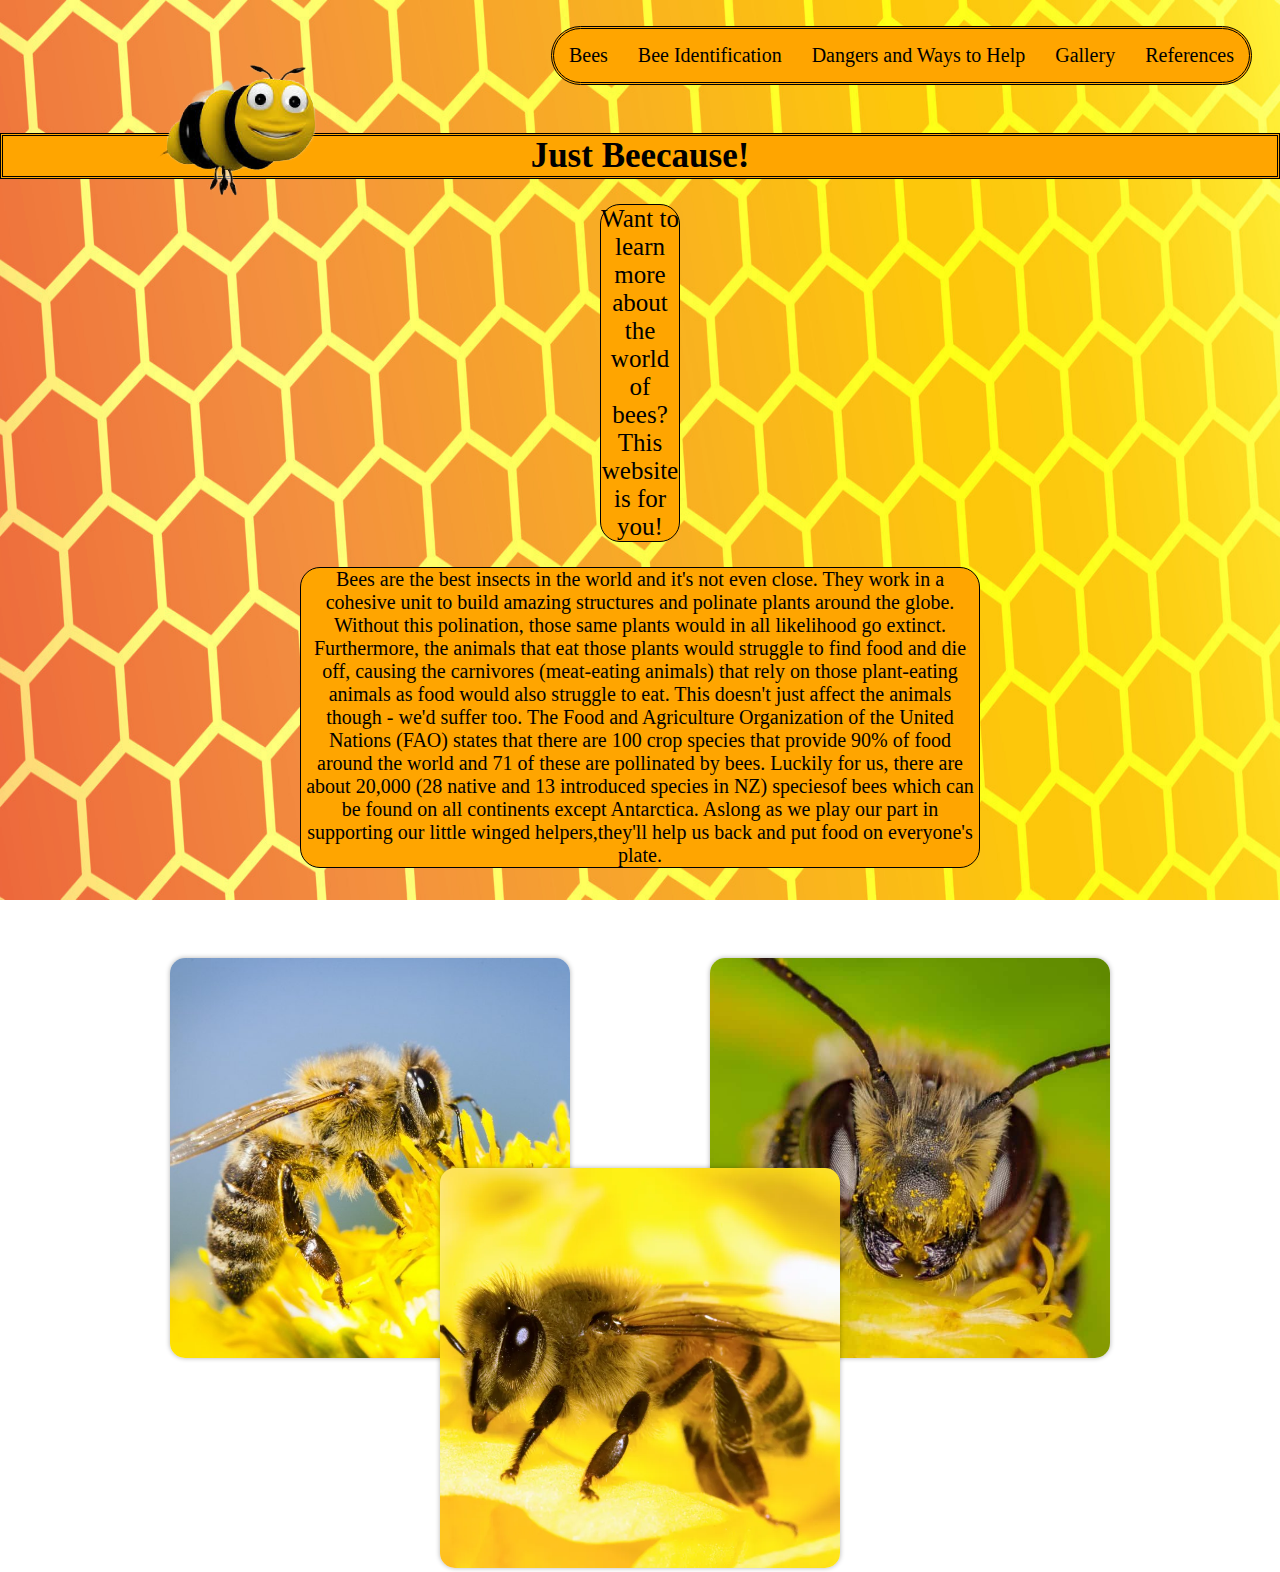
<file: index.html>
<!DOCTYPE html>
<html lang="en">
<head>
<title>Just Beecause</title>
<link href="style.css" type="text/css" rel="stylesheet">
</head>
<body>

    <header class="header">
        <div>  
            <img src="Images/scary-bee.png" alt="Just Beecause Logo">
        </div>
        <nav class="navbar">
            <ul>  
                <li><a href="page1.html">Bees</a></li>
                <li><a href="page2.html">Bee Identification</a></li> 
                <li><a href="page3.html">Dangers and Ways to Help</a></li>
                <li><a href="page4.html">Gallery</a></li>
                <li><a href="page5.html">References</a></li> 
            </ul>
        </nav>
    </header>

<h1>Just Beecause!</h1>

<p style="font-size: 25px;">Want to learn more about the world of bees? This website is for you! </p>

<p class="paragraph">Bees are the best insects in the world and it's not even
close. They work in a cohesive unit to build amazing structures and
polinate plants around the globe. Without this polination, those same
plants would in all likelihood go extinct. Furthermore, the animals
that eat those plants would struggle to find food and die off, causing
the carnivores (meat-eating animals) that rely on those plant-eating
animals as food would also struggle to eat. This doesn't just affect
the animals though - we'd suffer too. The Food and Agriculture 
Organization of the United Nations (FAO) states that there are 100
crop species that provide 90% of food around the world and 71 of these
are pollinated by bees. Luckily for us, there are about 20,000 (28 native
and 13 introduced species in NZ) speciesof bees which can be found on all
continents except Antarctica. Aslong as we play our part in supporting our
little winged helpers,they'll help us back and put food on everyone's plate.</p>

<div class="filler"> <!--Inspiration taken from Lachlan Smith's website design-->
    <div class="filler-item">
        <img src="Images/bee-image1.jfif" alt="image1">
    </div>
    <div class="filler-item">
        <img src="Images/bee-image2.jfif" alt="image2">
    </div>
    <div class="filler-item">
        <img src="Images/bee-image3.jfif" alt="image3">
    </div>
</div>
  

</body>

</html>
</file>
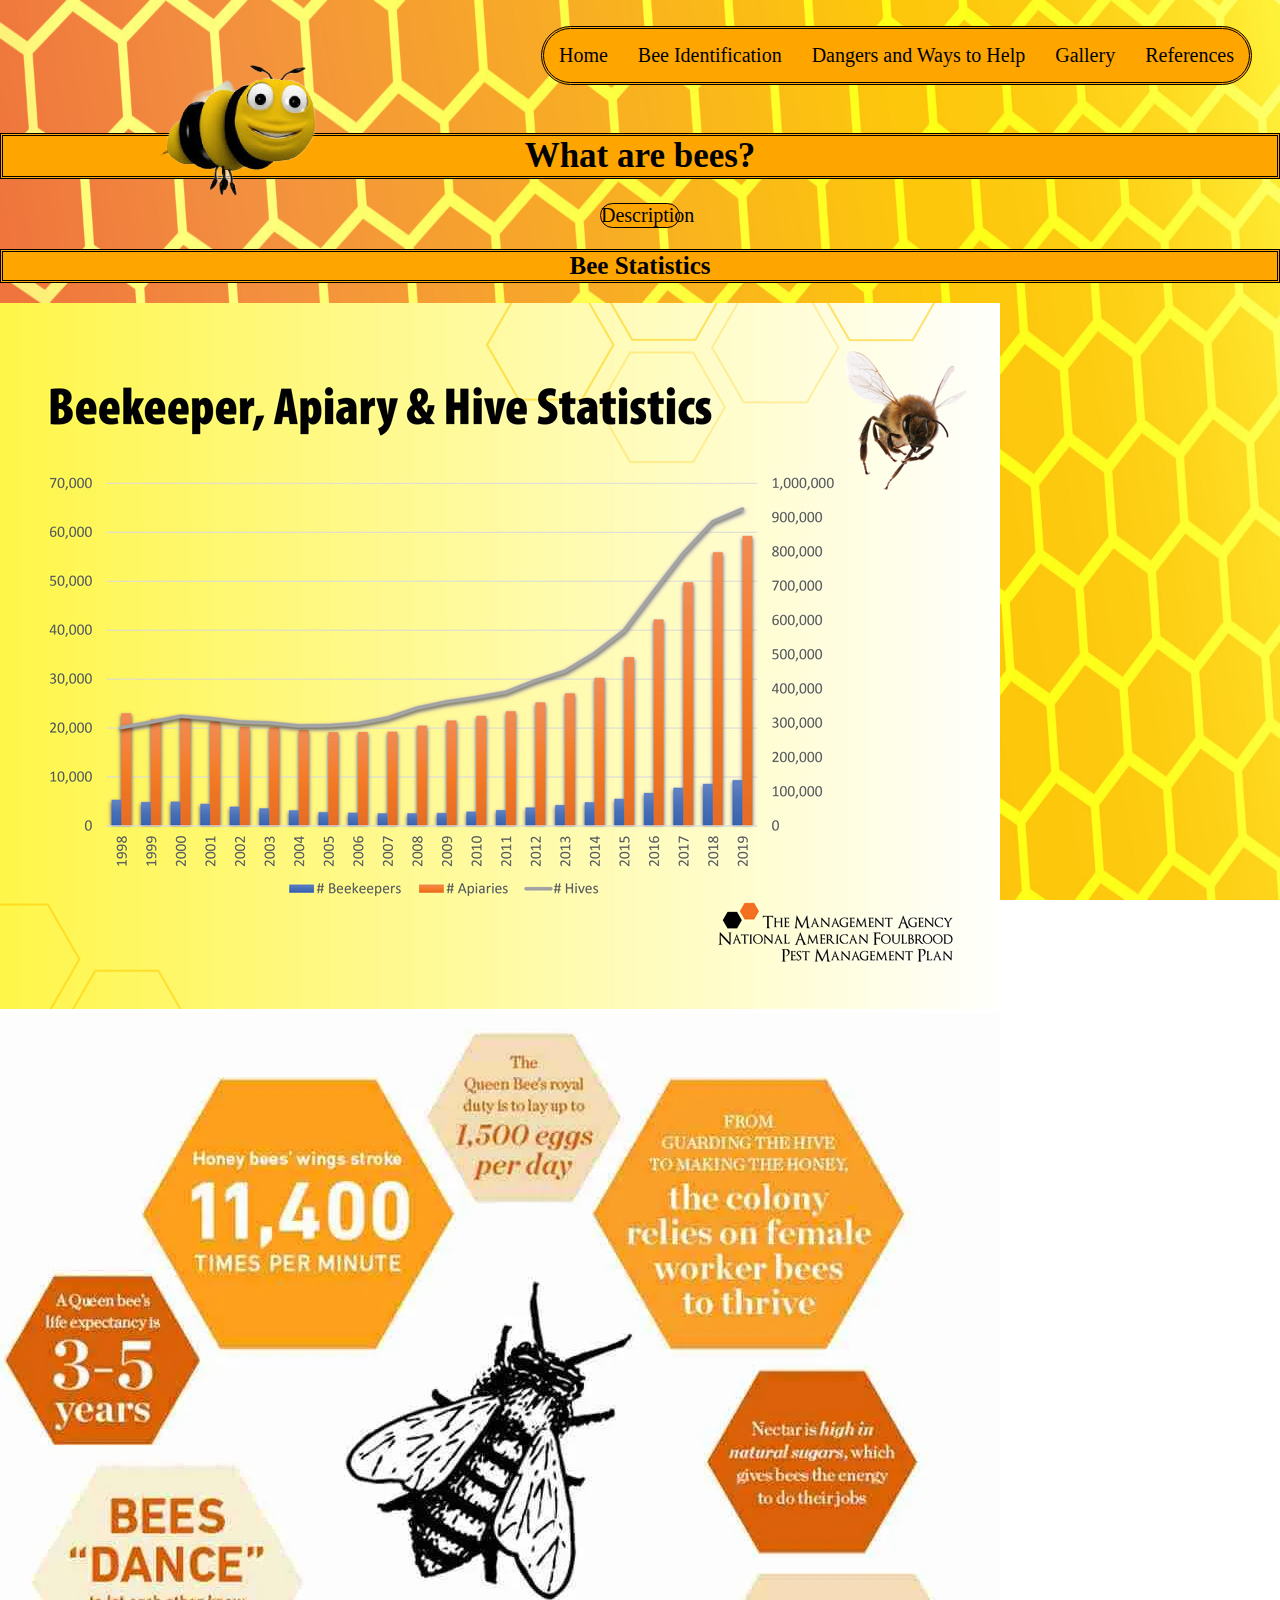
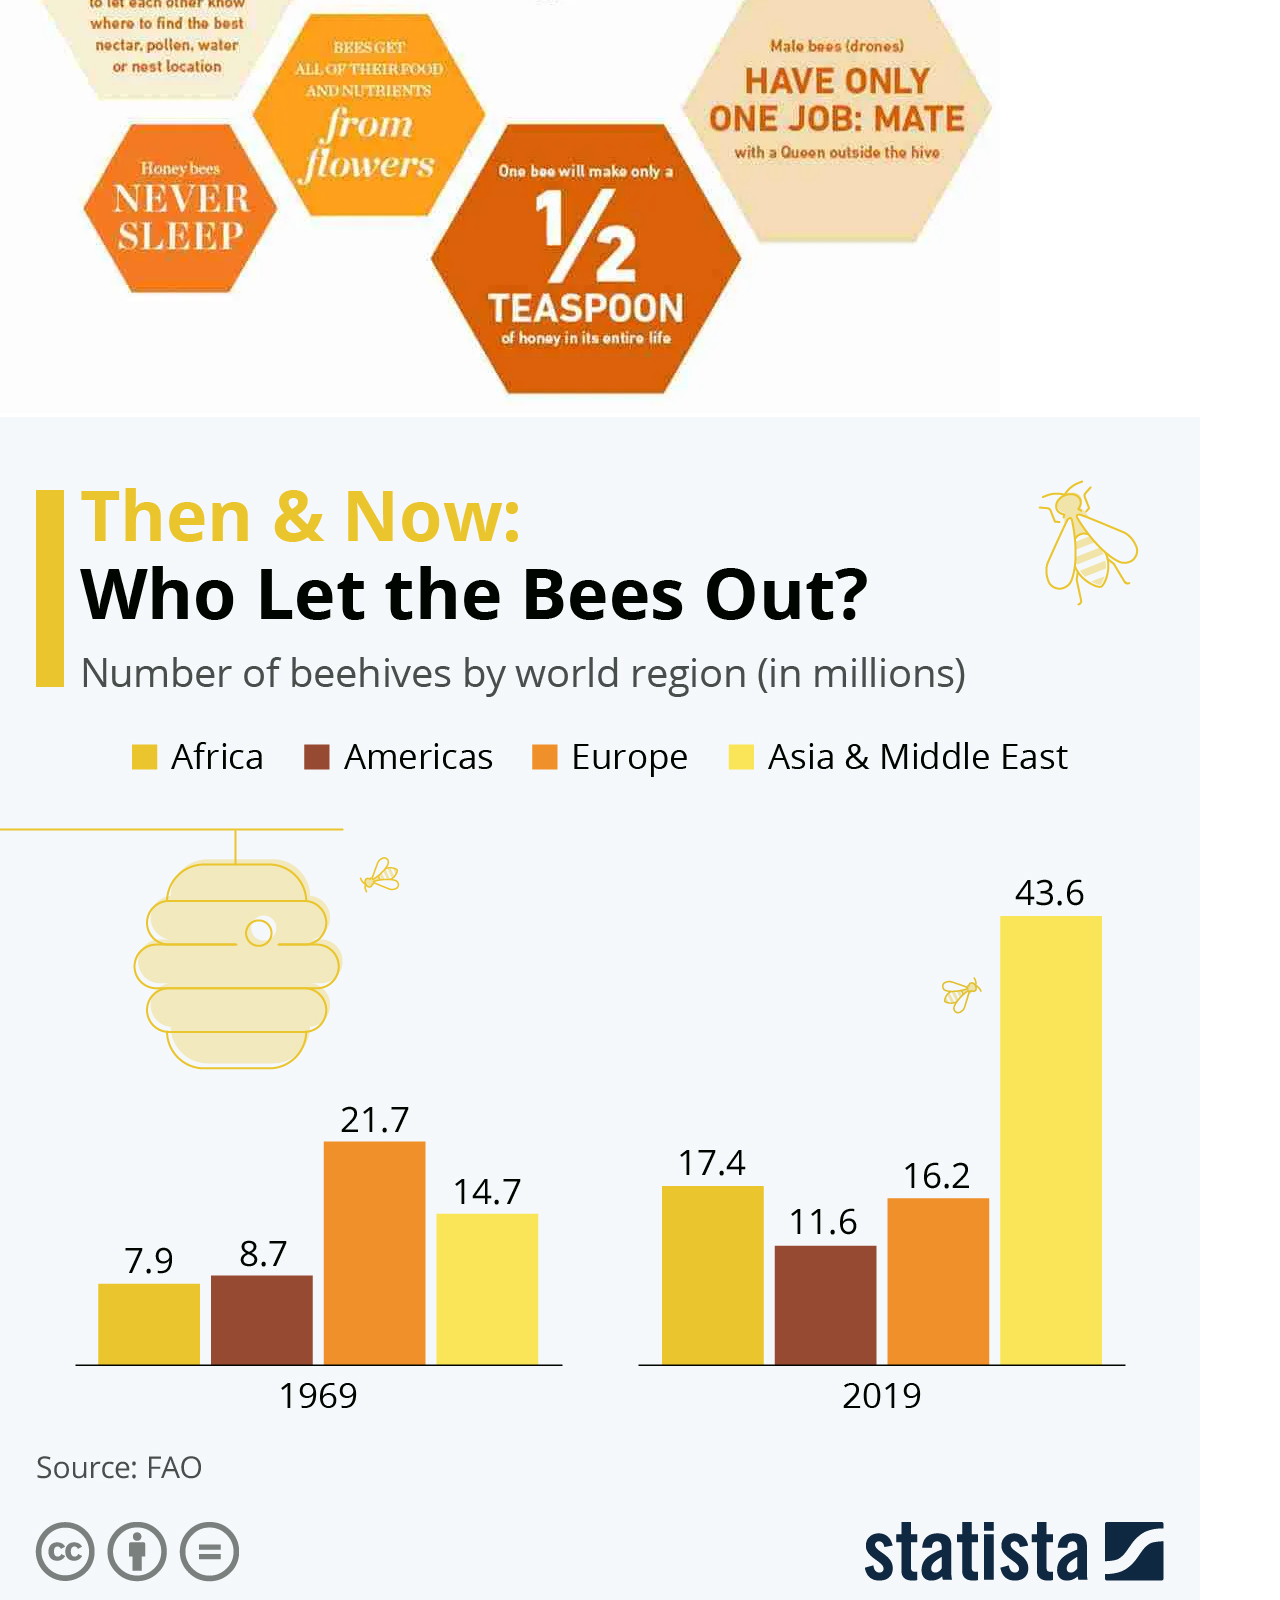
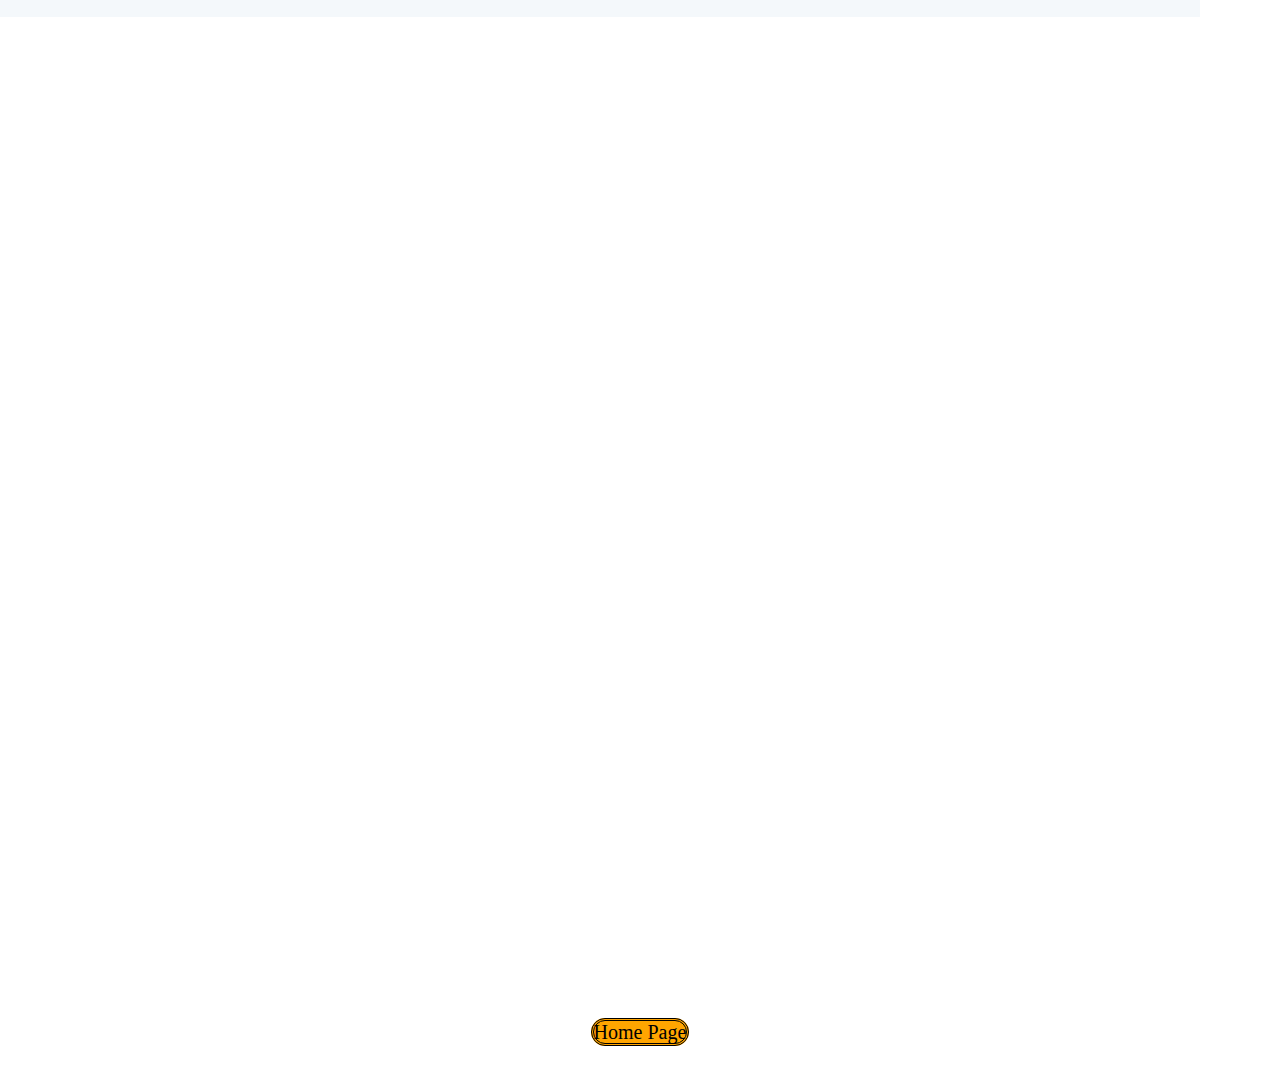
<file: page1.html>
<!DOCTYPE html>
<html lang="en">
<head>
<title>Just Beecause</title>
<link href="style.css" type="text/css" rel="stylesheet">
</head>
<body>

    <header class="header">
        <div>  
            <img src="Images/scary-bee.png" alt="Just Beecause Logo">
        </div>
        <nav class="navbar">
            <ul>  
                <li><a href="index.html">Home</a></li>
                <li><a href="page2.html">Bee Identification</a></li> 
                <li><a href="page3.html">Dangers and Ways to Help</a></li>
                <li><a href="page4.html">Gallery</a></li>
                <li><a href="page5.html">References</a></li> 
            </ul>
        </nav>
    </header>

<h1>What are bees?</h1> <!--National Wildlife Federation description as this is just a prototye-->

<p>
Description
</p>

<h2>Bee Statistics</h2>
<img src="Images/bee-stats1.jpeg" alt="stats1">
<img src="Images/bee-stats2.jpeg" alt="stats2">
<img src="Images/bee-stats3.jpeg" alt="stats3">
<div class="linkback">
    <a href="index.html" style="text-decoration: none;margin: 45%;font-size: 20px;color: black;background-color: orange;text-align: center;font-family: Verdana;border-radius: 30px;border-style: double;">Home Page</a>
</div>
</file>
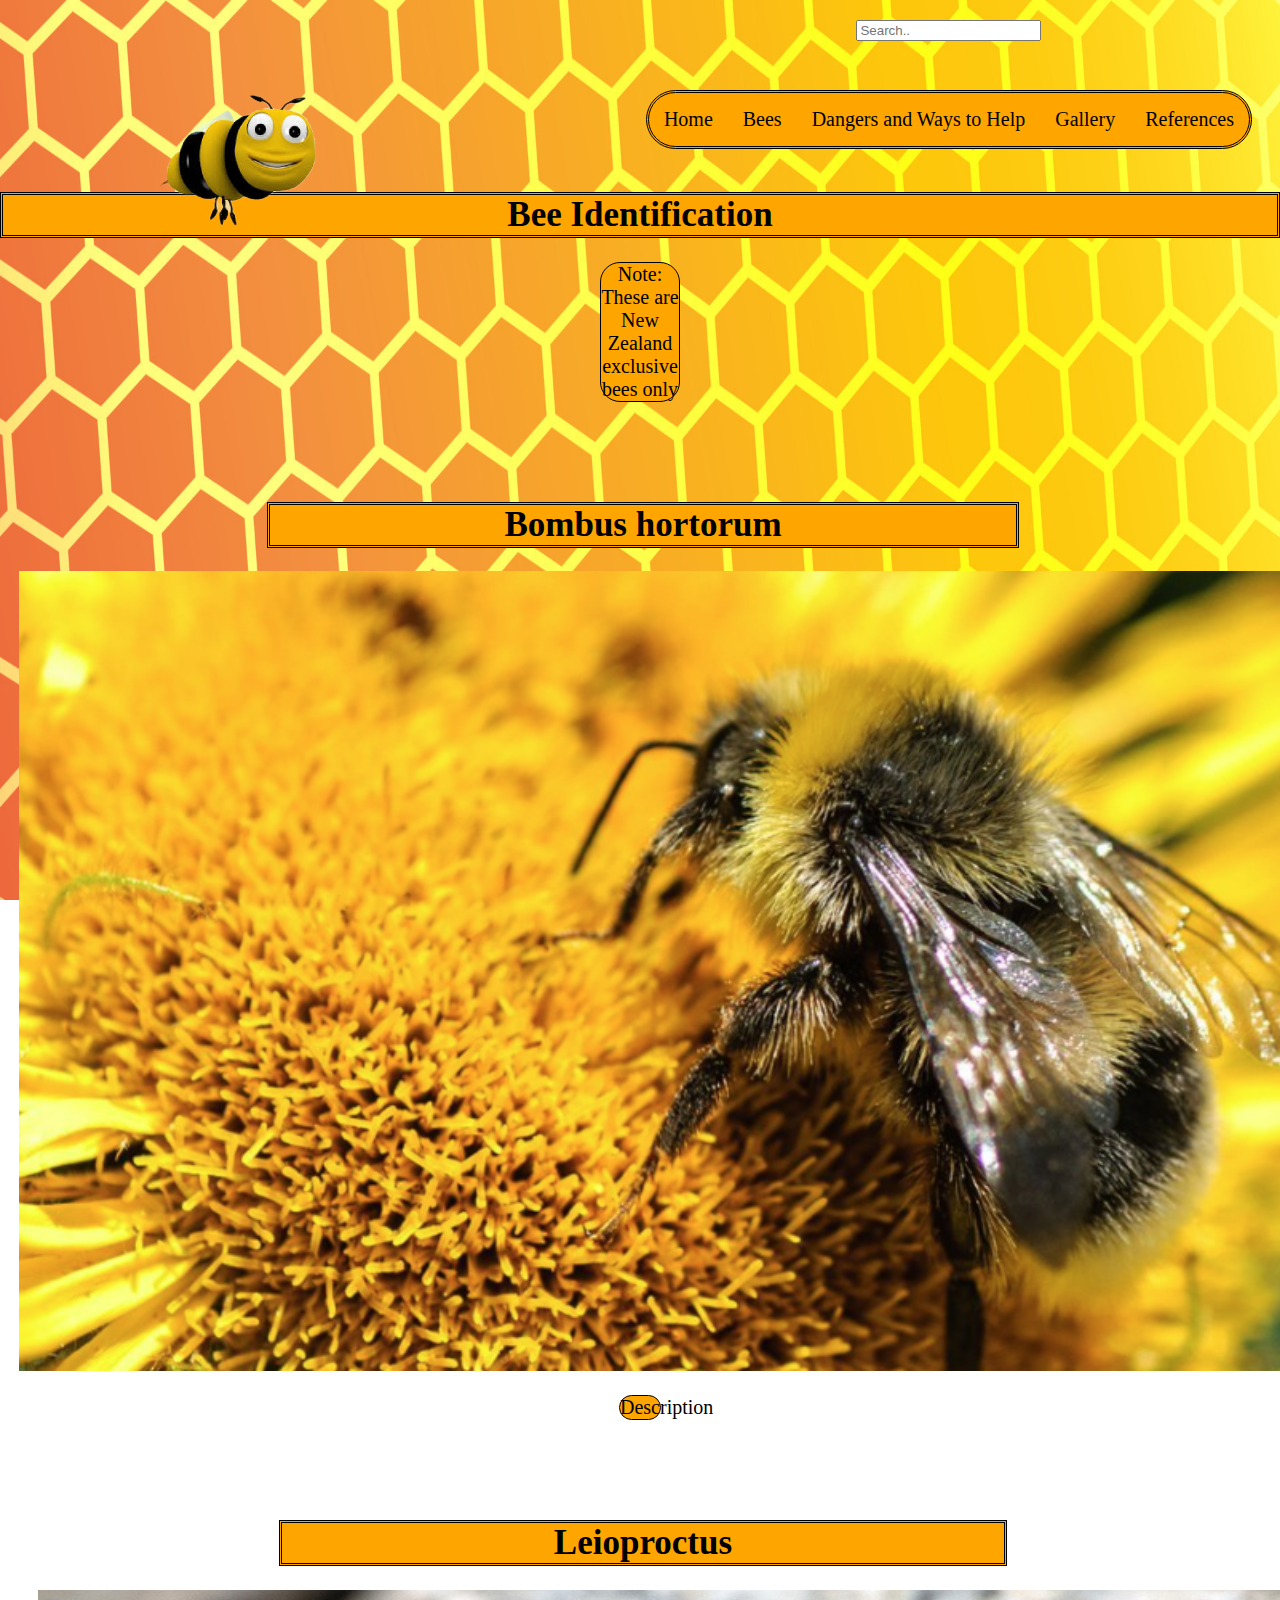
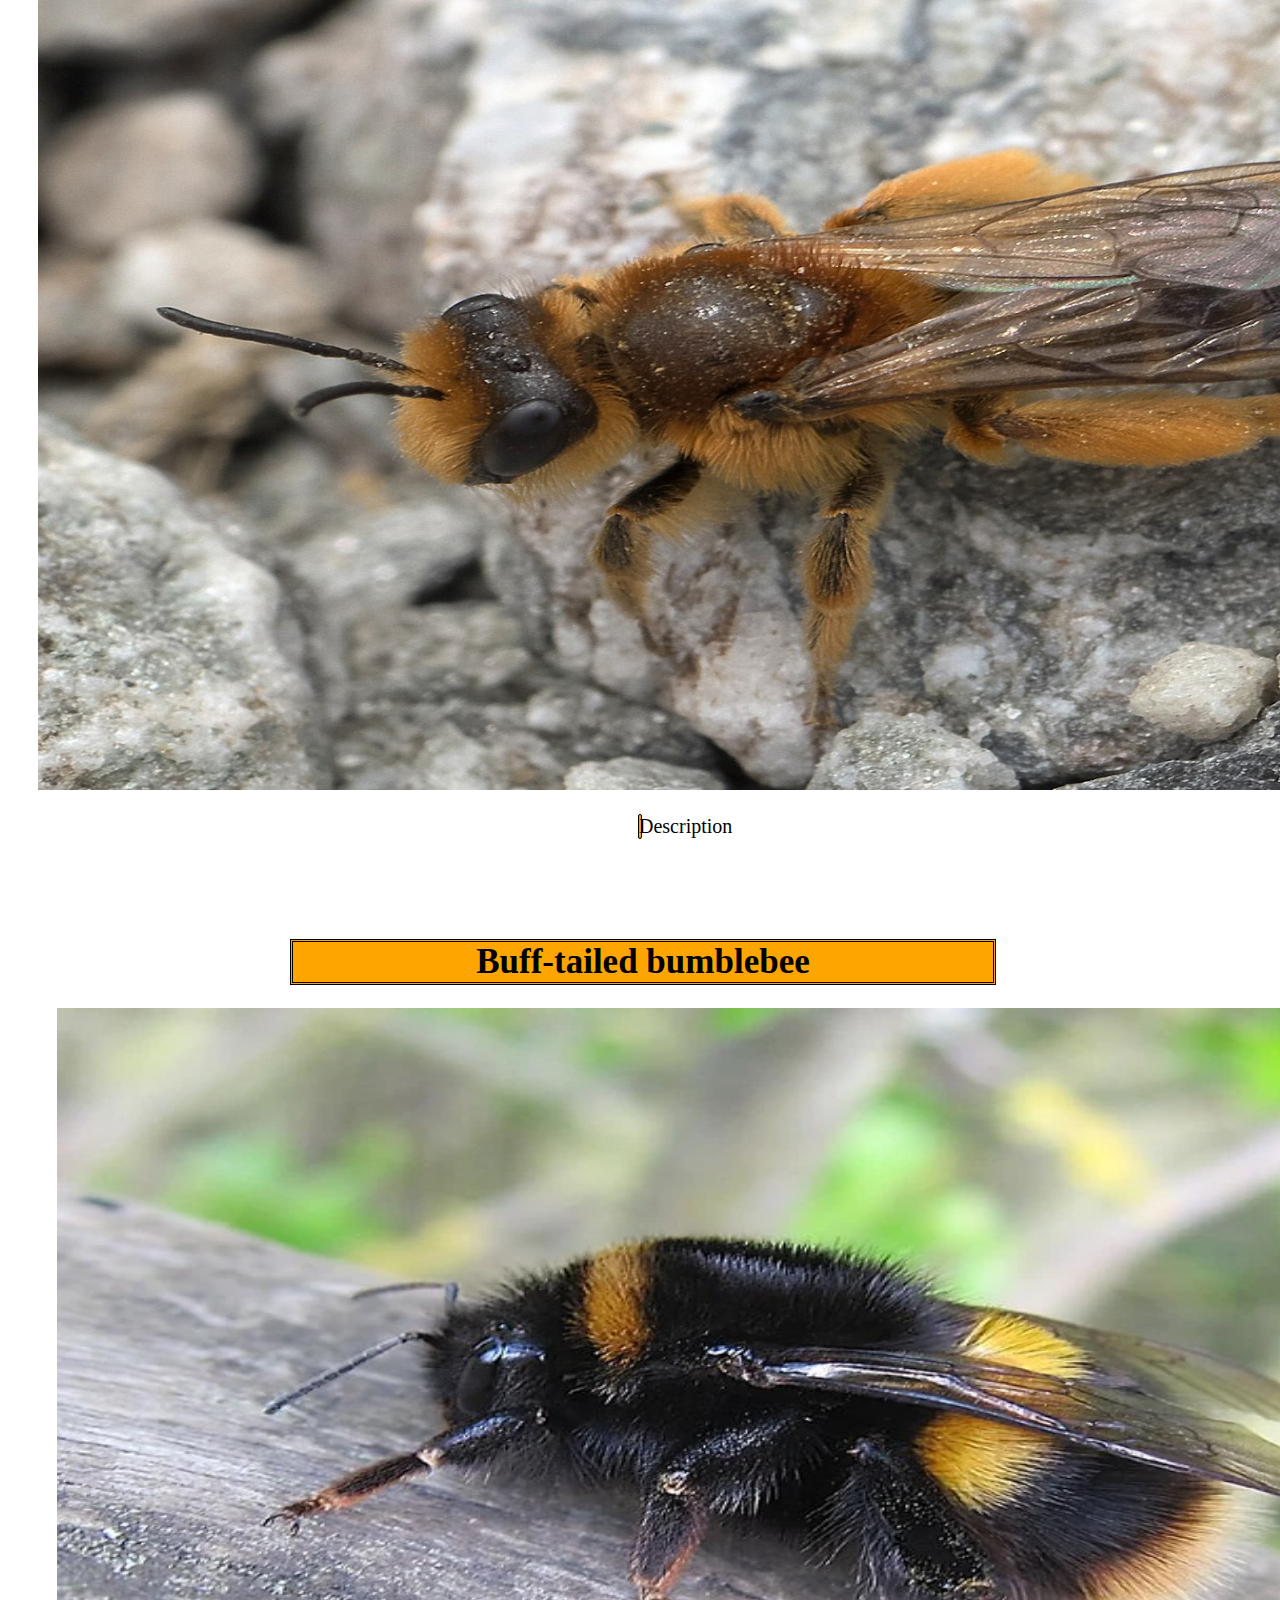
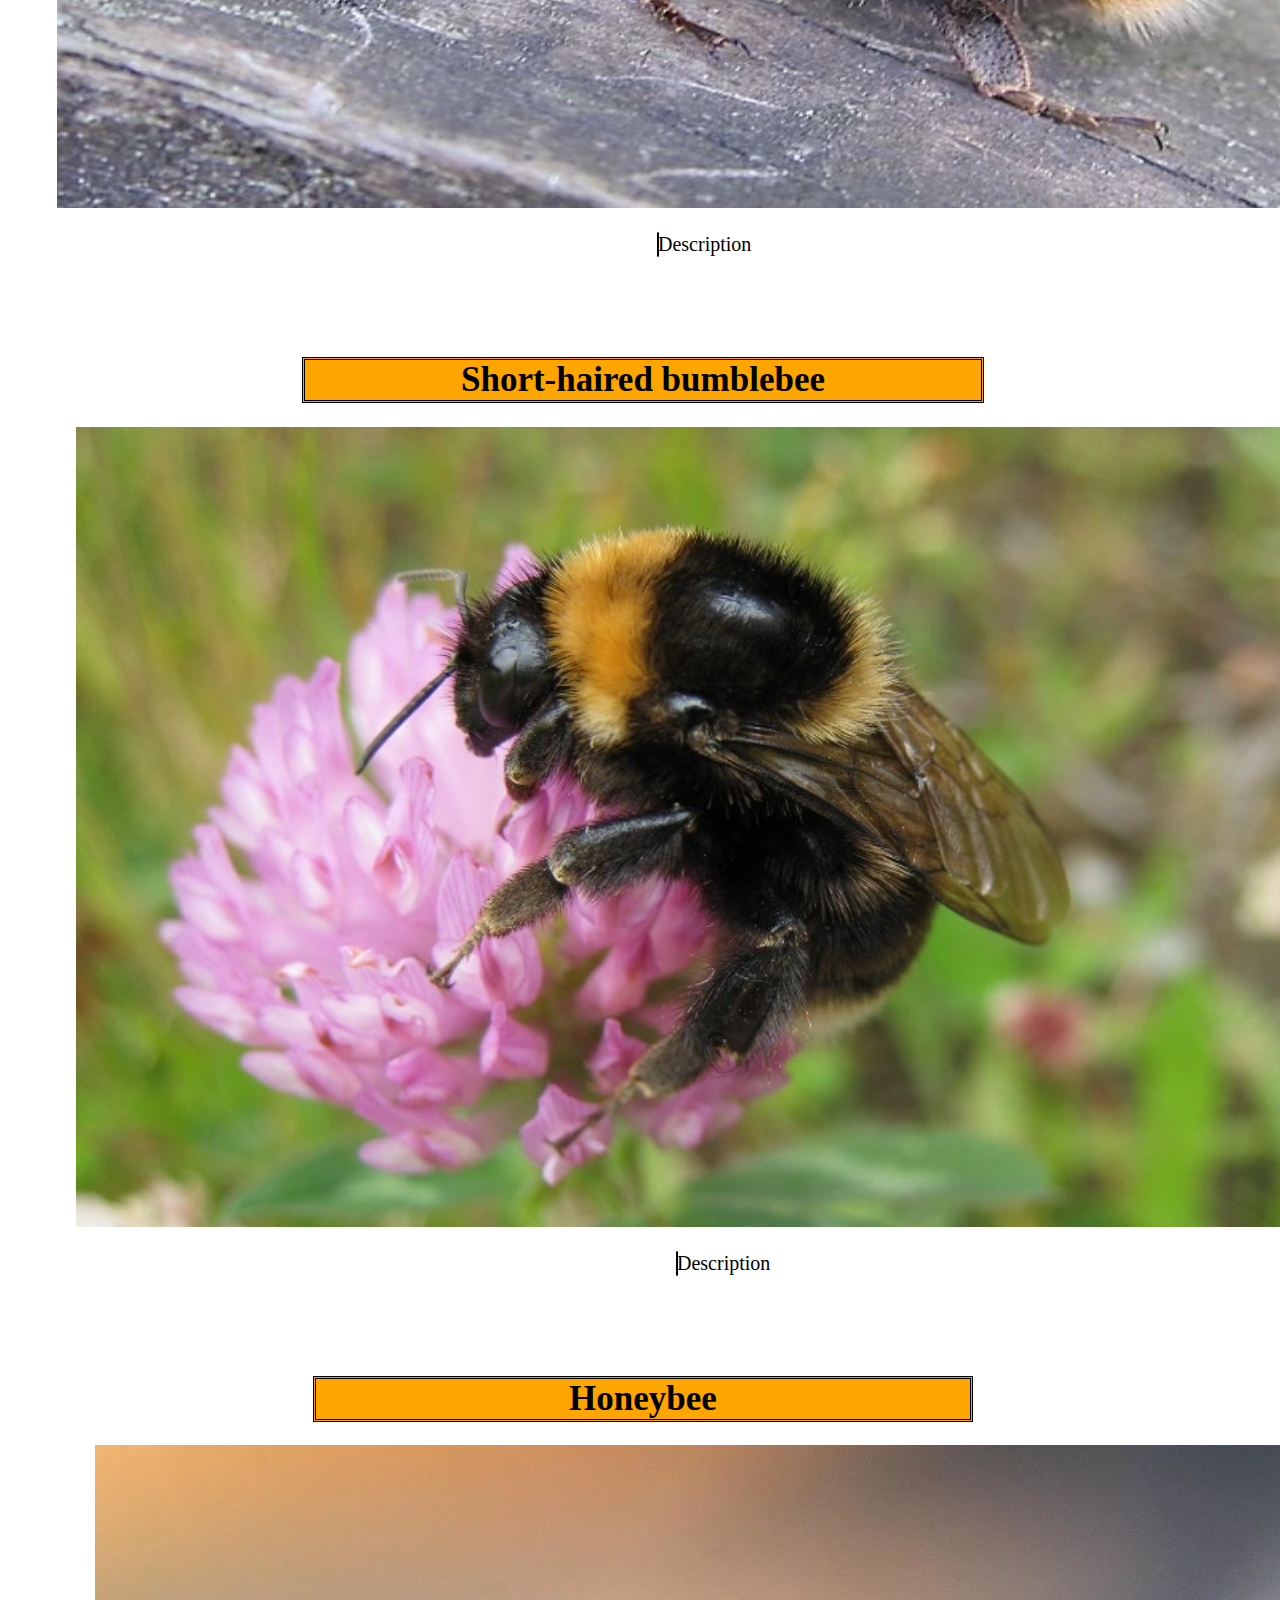
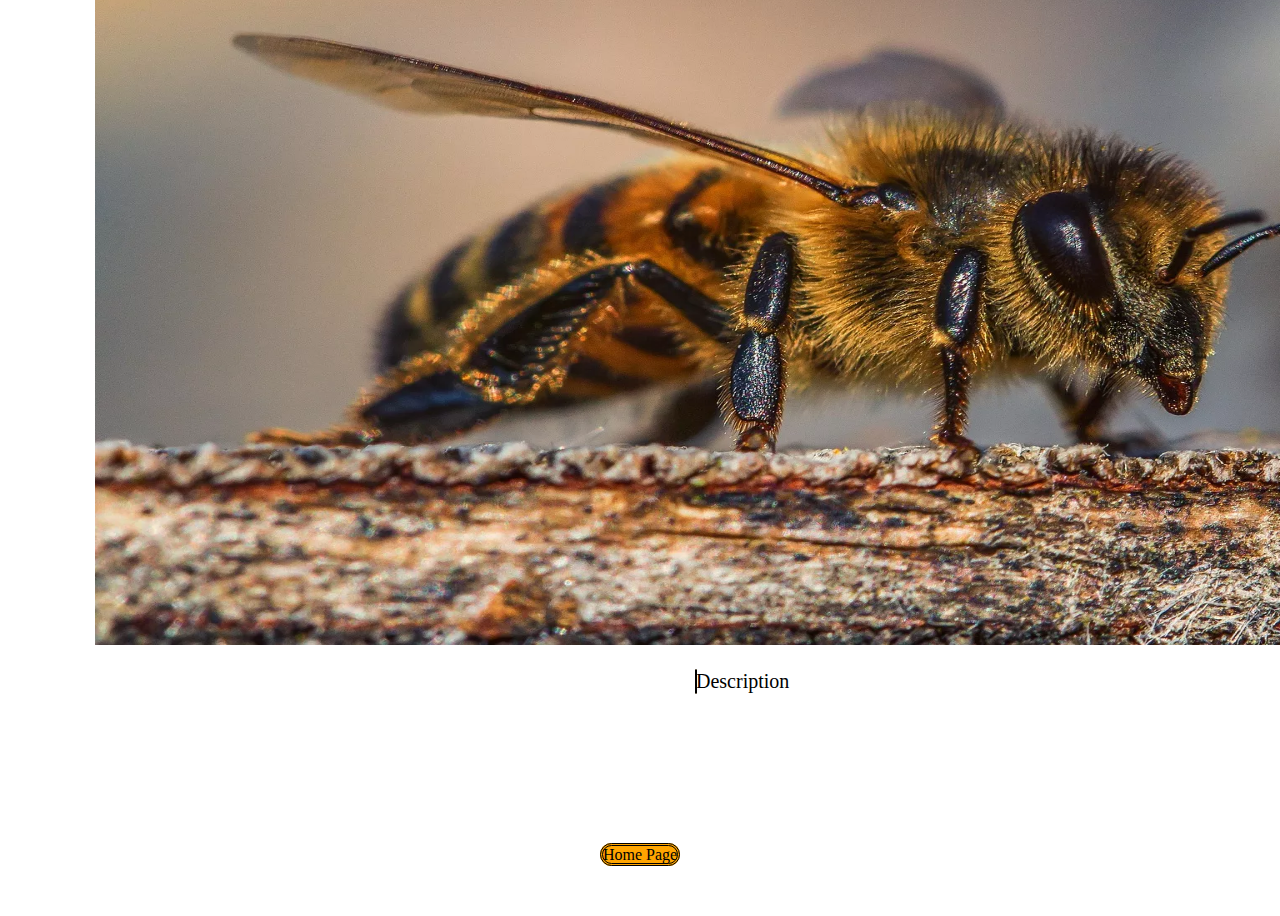
<file: page2.html>
<!DOCTYPE html>
<html lang="en">
<head>
<title>Just Beecause</title>
<link href="style.css" type="text/css" rel="stylesheet">
</head>
<body>

  <header class="header">
    <div>  
        <img src="Images/scary-bee.png" alt="Just Beecause Logo">
      
    </div>
    <nav class="navbar">
      <div class="searchbar"> <!--Taken from W3 schools-->
        <input type="text" placeholder="Search..">
      </div>
        <ul>  
            <li><a href="index.html">Home</a></li>
            <li><a href="page1.html">Bees</a></li> 
            <li><a href="page3.html">Dangers and Ways to Help</a></li>
            <li><a href="page4.html">Gallery</a></li>
            <li><a href="page5.html">References</a></li> 
        </ul>
    </nav>
</header>

<h1>Bee Identification</h1>

<p>Note: These are New Zealand exclusive bees only</p>

<!--Taken from W3 schools-->
    <div class="card">
      <h1 style="margin-top: 100px;width: 60%;margin-left: 20%;">Bombus hortorum</h1>
      <img src="Images/bombus-hortorum.jpg" alt="Bombus hortorum" class="img_size_cards">
      <p class="card_describe">Description</p>
    <div class="card">
      <h1 style="margin-top: 100px;width: 60%;margin-left: 20%;">Leioproctus</h1> 
      <img src="Images/Leioproctus.jpg" alt="Leioproctus" class="img_size_cards">
      <p class="card_describe">Description</p>
    <div class="card">
      <h1 style="margin-top: 100px;width: 60%;margin-left: 20%;">Buff-tailed bumblebee</h1>
      <img src="Images/Buff-tailed bumblebee.webp" alt="Buff-tailed bumblebee" class="img_size_cards">
      <p class="card_describe">Description</p>
    <div class="card">
      <h1 style="margin-top: 100px;width: 60%;margin-left: 20%;">Short-haired bumblebee</h1>
      <img src="Images/Short-haired bumblebee.webp" alt="Short-haired bumblebee" class="img_size_cards">
      <p class="card_describe">Description</p>
    <div class="card">
      <h1 style="margin-top: 100px;width: 60%;margin-left: 20%;">Honeybee</h1>
      <img src="Images/Honeybees.webp" alt="Honeybee" class="img_size_cards">
      <p class="card_describe">Description</p>
  </div>

</body>

<div class="linkback">
    <a href="index.html" style="text-decoration: none;color: black;background-color: orange;text-align: center;font-family: Verdana;border-radius: 30px;border-style: double;">Home Page</a>
</div>
</file>
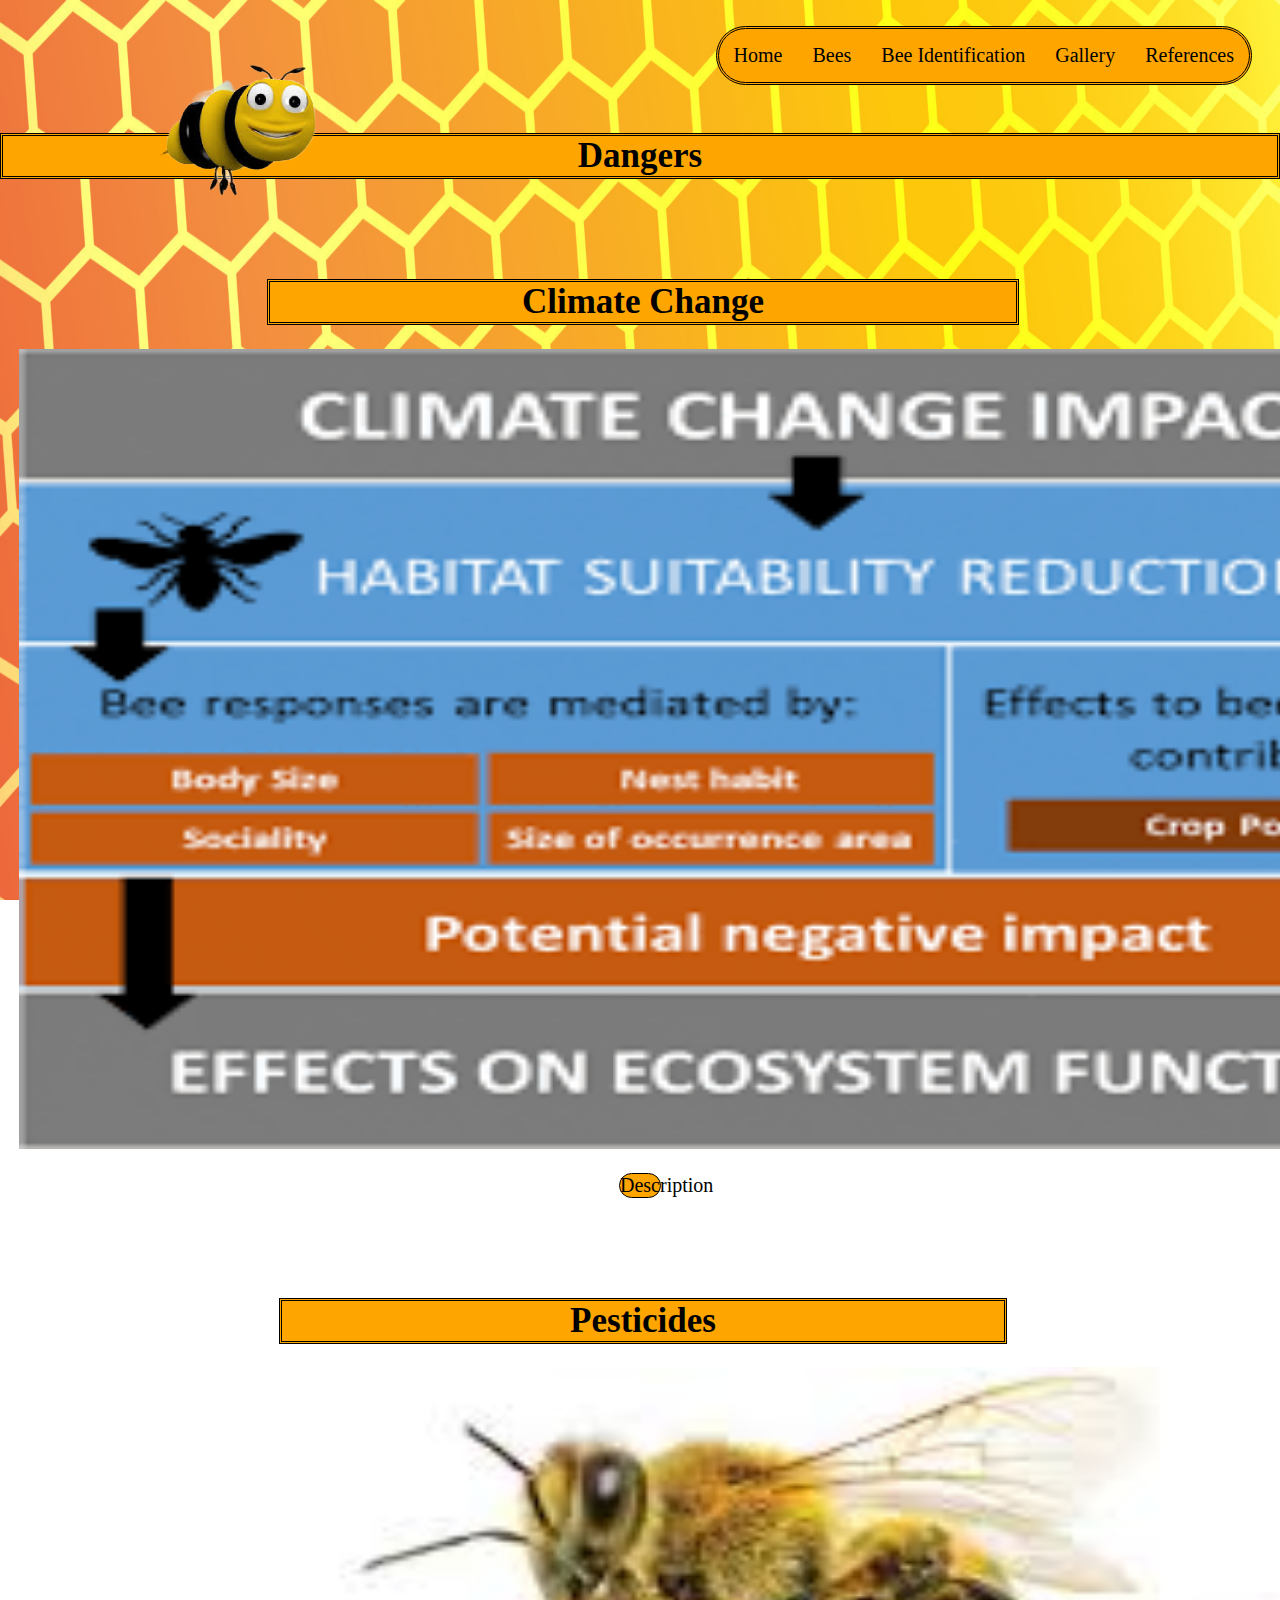
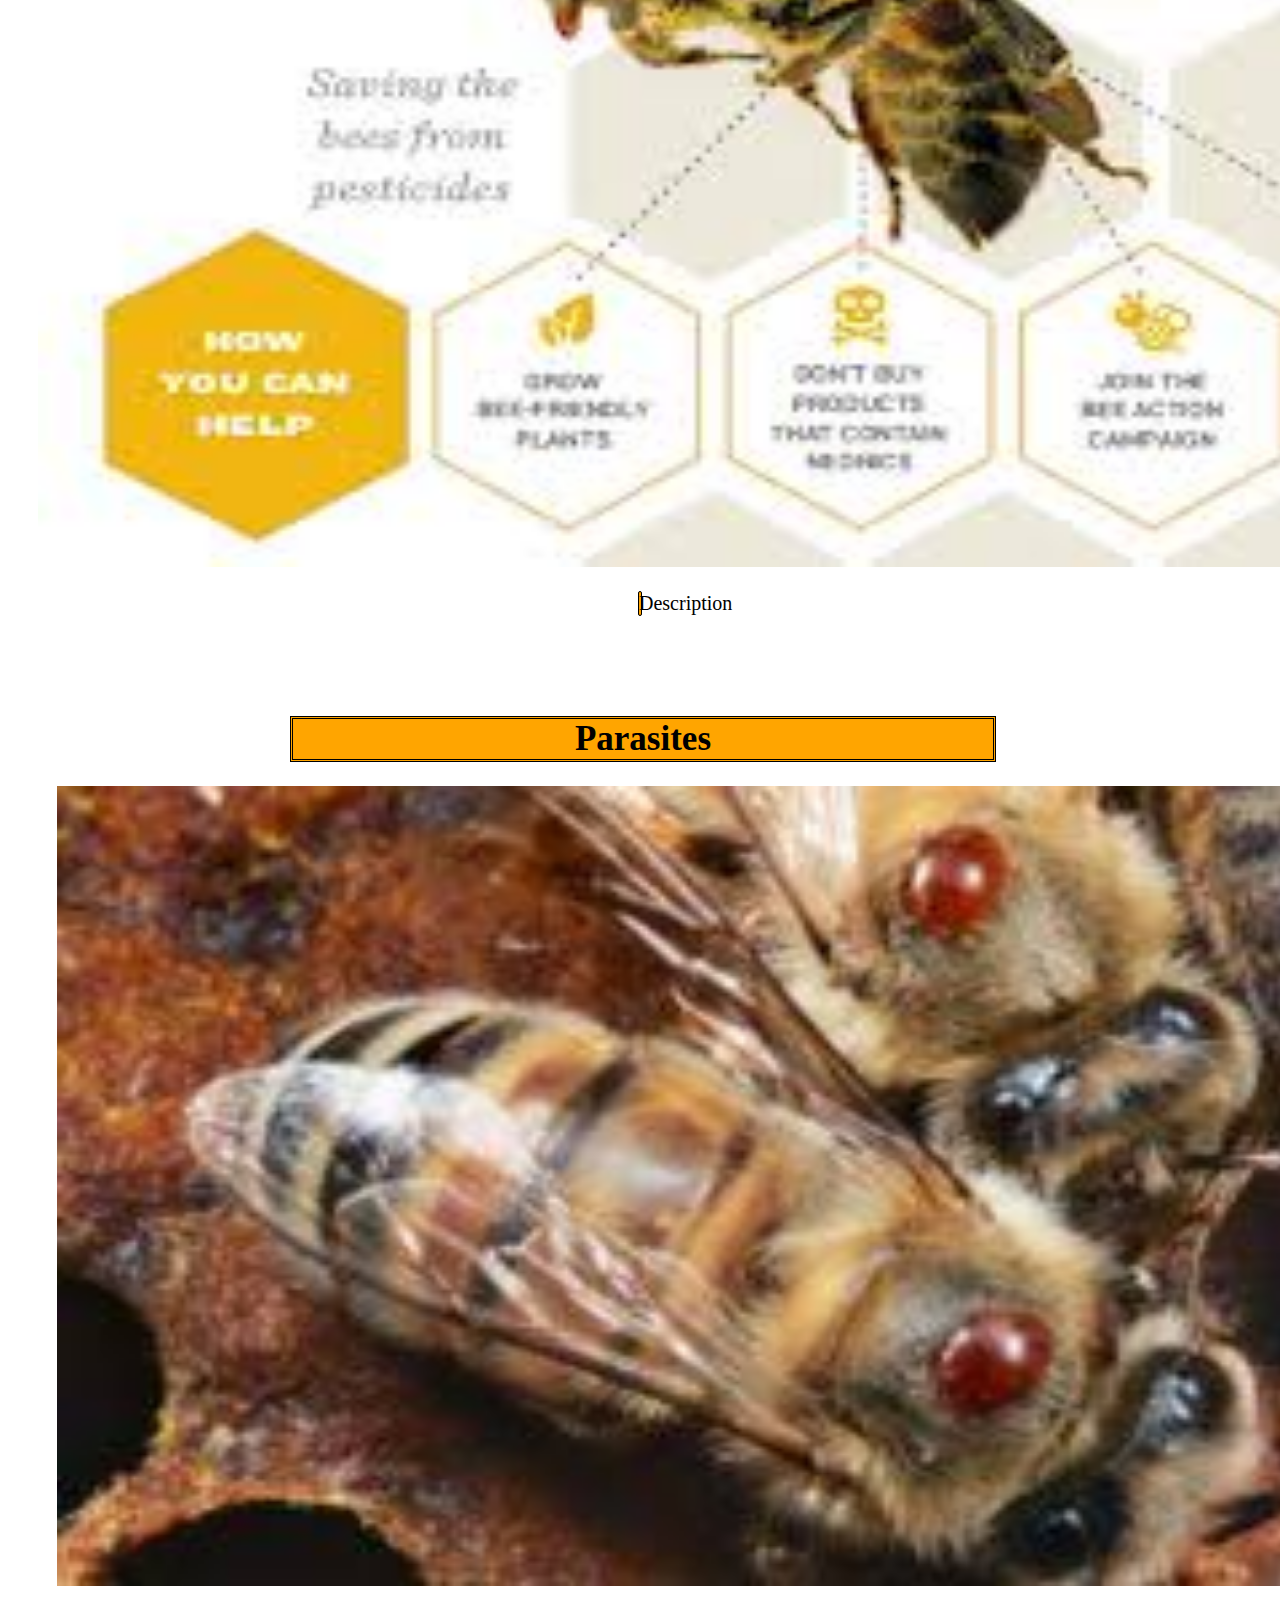
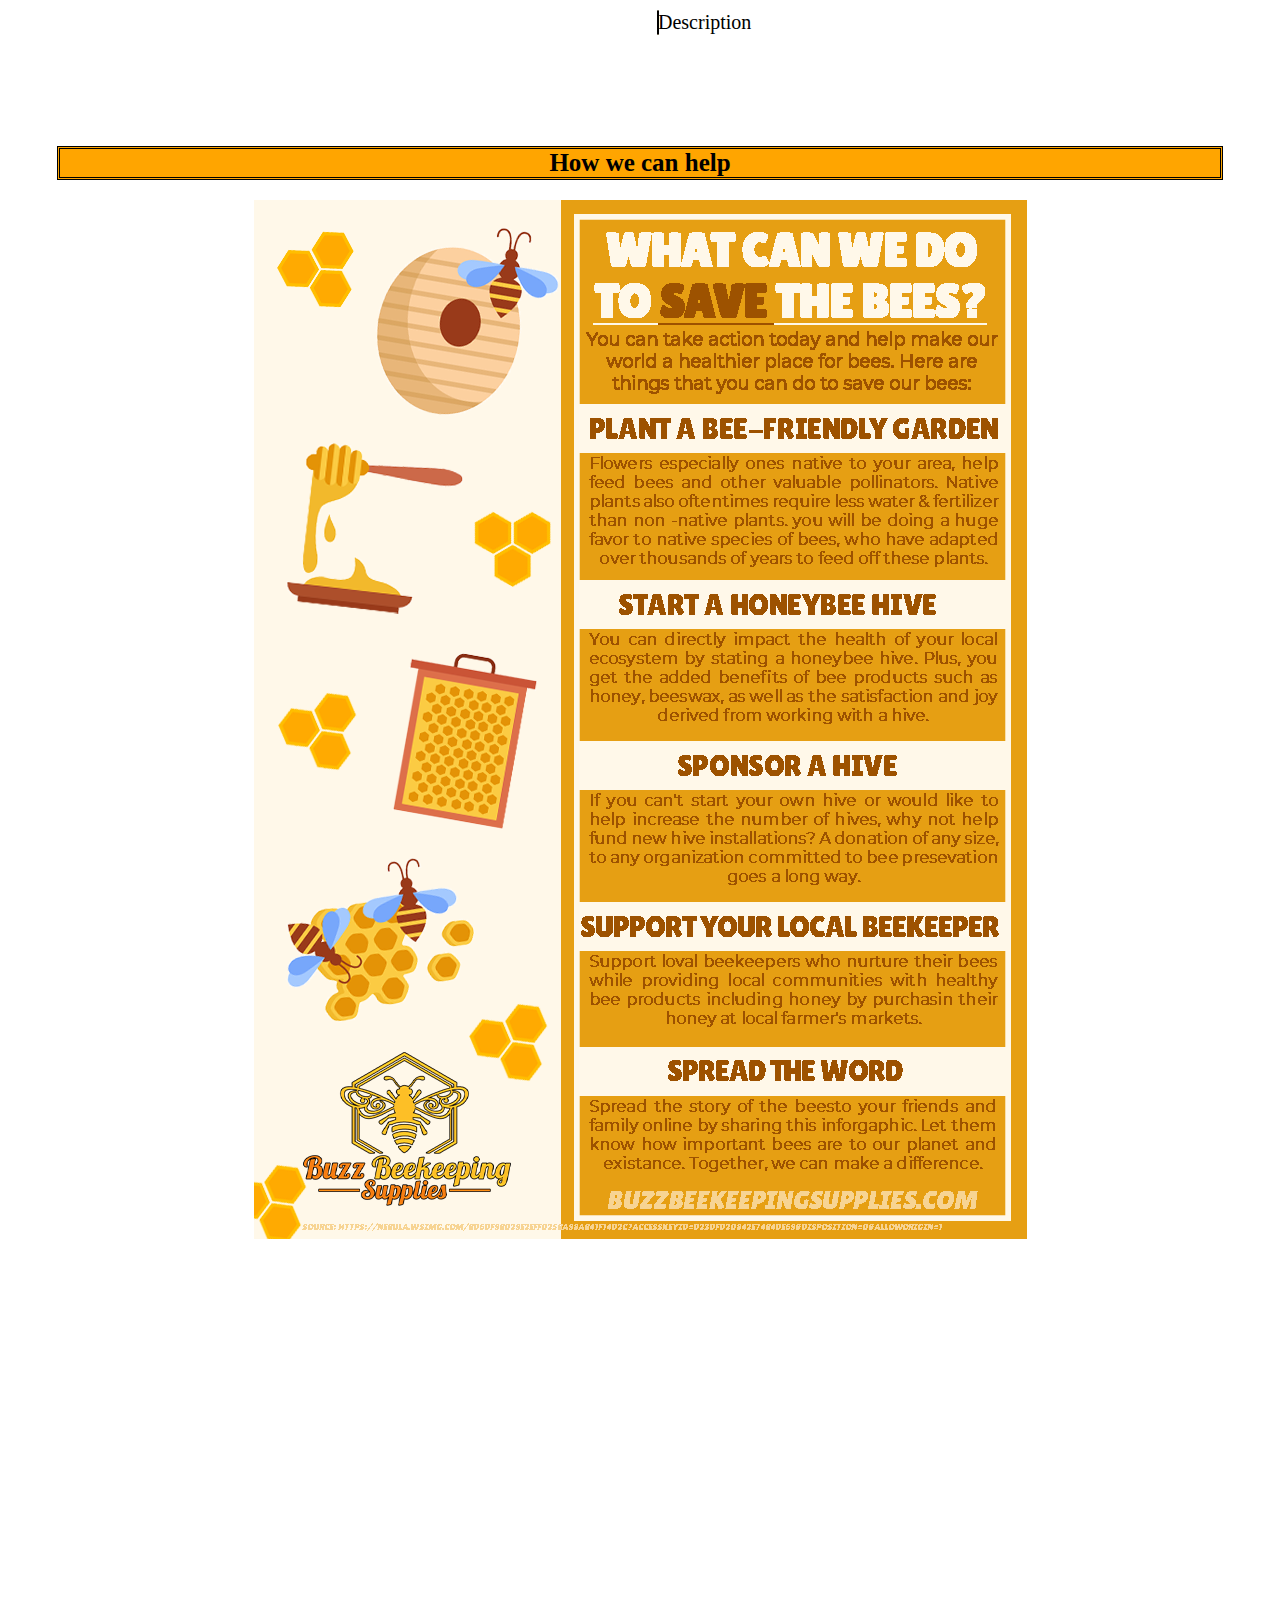
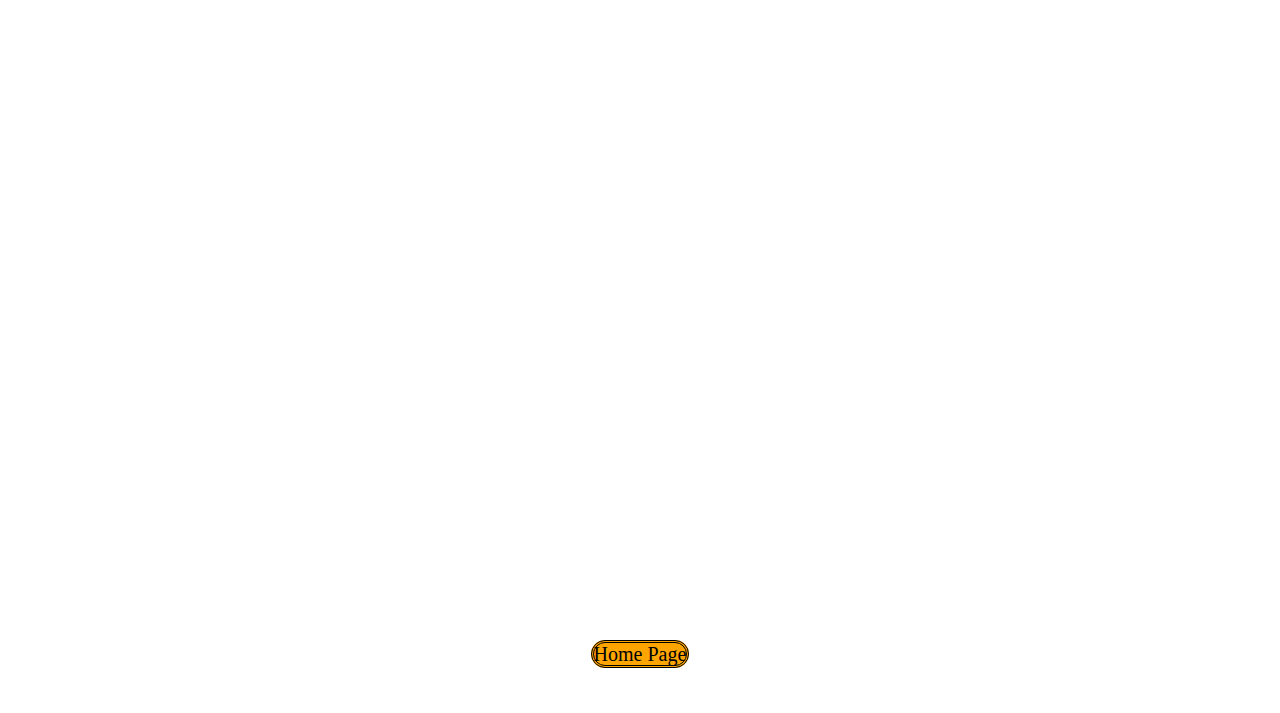
<file: page3.html>
<!DOCTYPE html>
<html lang="en">
<head>
<title>Just Beecause</title>
<link href="style.css" type="text/css" rel="stylesheet">
</head>
<body>

    <header class="header">
        <div>  
            <img src="Images/scary-bee.png" alt="Just Beecause Logo">
        </div>
        <nav class="navbar">
            <ul>  
                <li><a href="index.html">Home</a></li>
                <li><a href="page1.html">Bees</a></li> 
                <li><a href="page2.html">Bee Identification</a></li>
                <li><a href="page4.html">Gallery</a></li>
                <li><a href="page5.html">References</a></li> 
            </ul>
        </nav>
    </header>

<h1>Dangers</h1>
<!--Taken from W3 schools-->
<div class="card">
    <h1 style="margin-top: 100px;width: 60%;margin-left: 20%;">Climate Change</h1>
    <img src="Images/climate-change.png" alt="Climate Change" class="img_size_cards">
    <p class="card_describe">Description</p>
  <div class="card">
    <h1 style="margin-top: 100px;width: 60%;margin-left: 20%;">Pesticides</h1> 
    <img src="Images/pesticides.jpeg" alt="pesticides" class="img_size_cards">
    <p class="card_describe">Description</p>
  <div class="card">
    <h1 style="margin-top: 100px;width: 60%;margin-left: 20%;">Parasites</h1>
    <img src="Images/parasites.jpeg" alt="parasites" class="img_size_cards">
    <p class="card_describe">Description</p>
  <div class="card">
</div>
<h2>How we can help</h2>
<img src="Images/how-to-help-bees.png" alt="How to Help">
<div class="linkback">
<a href="index.html" style="text-decoration: none;margin: 45%;font-size: 20px;color: black;background-color: orange;text-align: center;font-family: Verdana;border-radius: 30px;border-style: double;">Home Page</a>
</div>
</file>
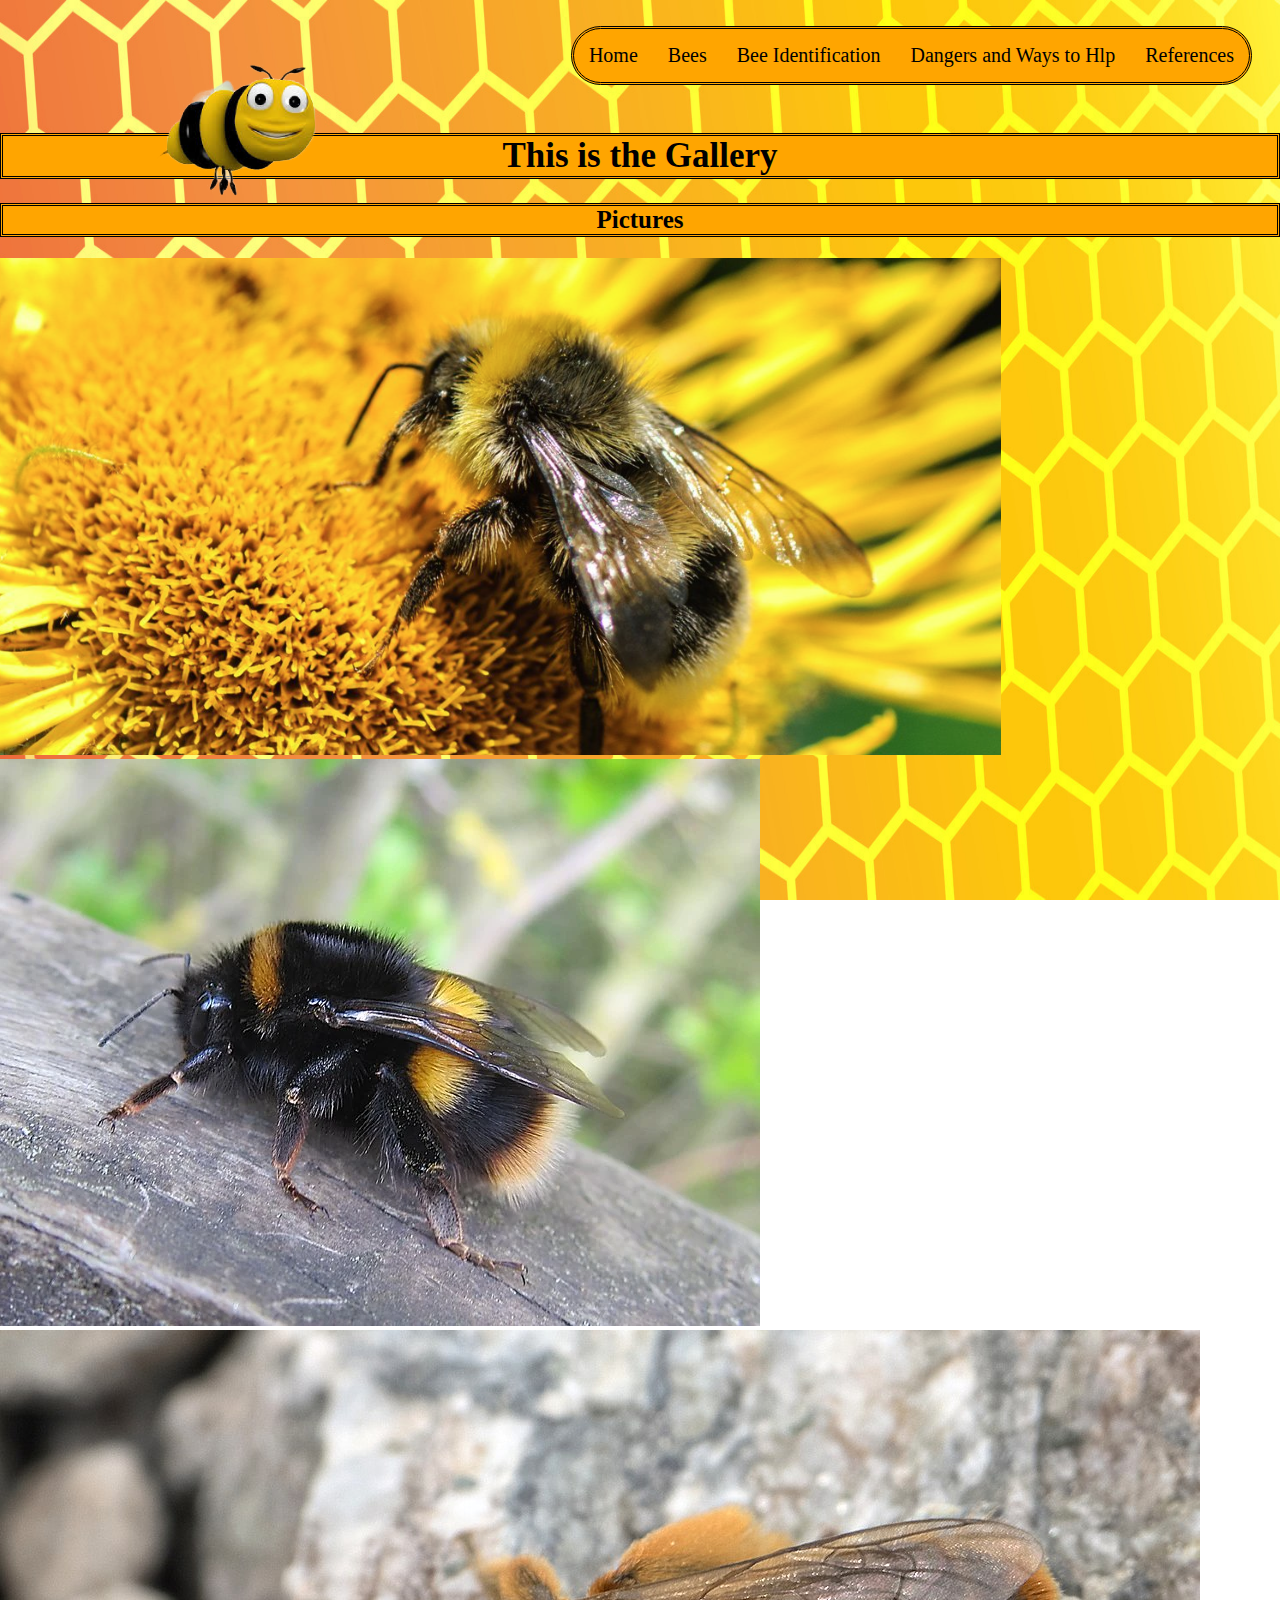
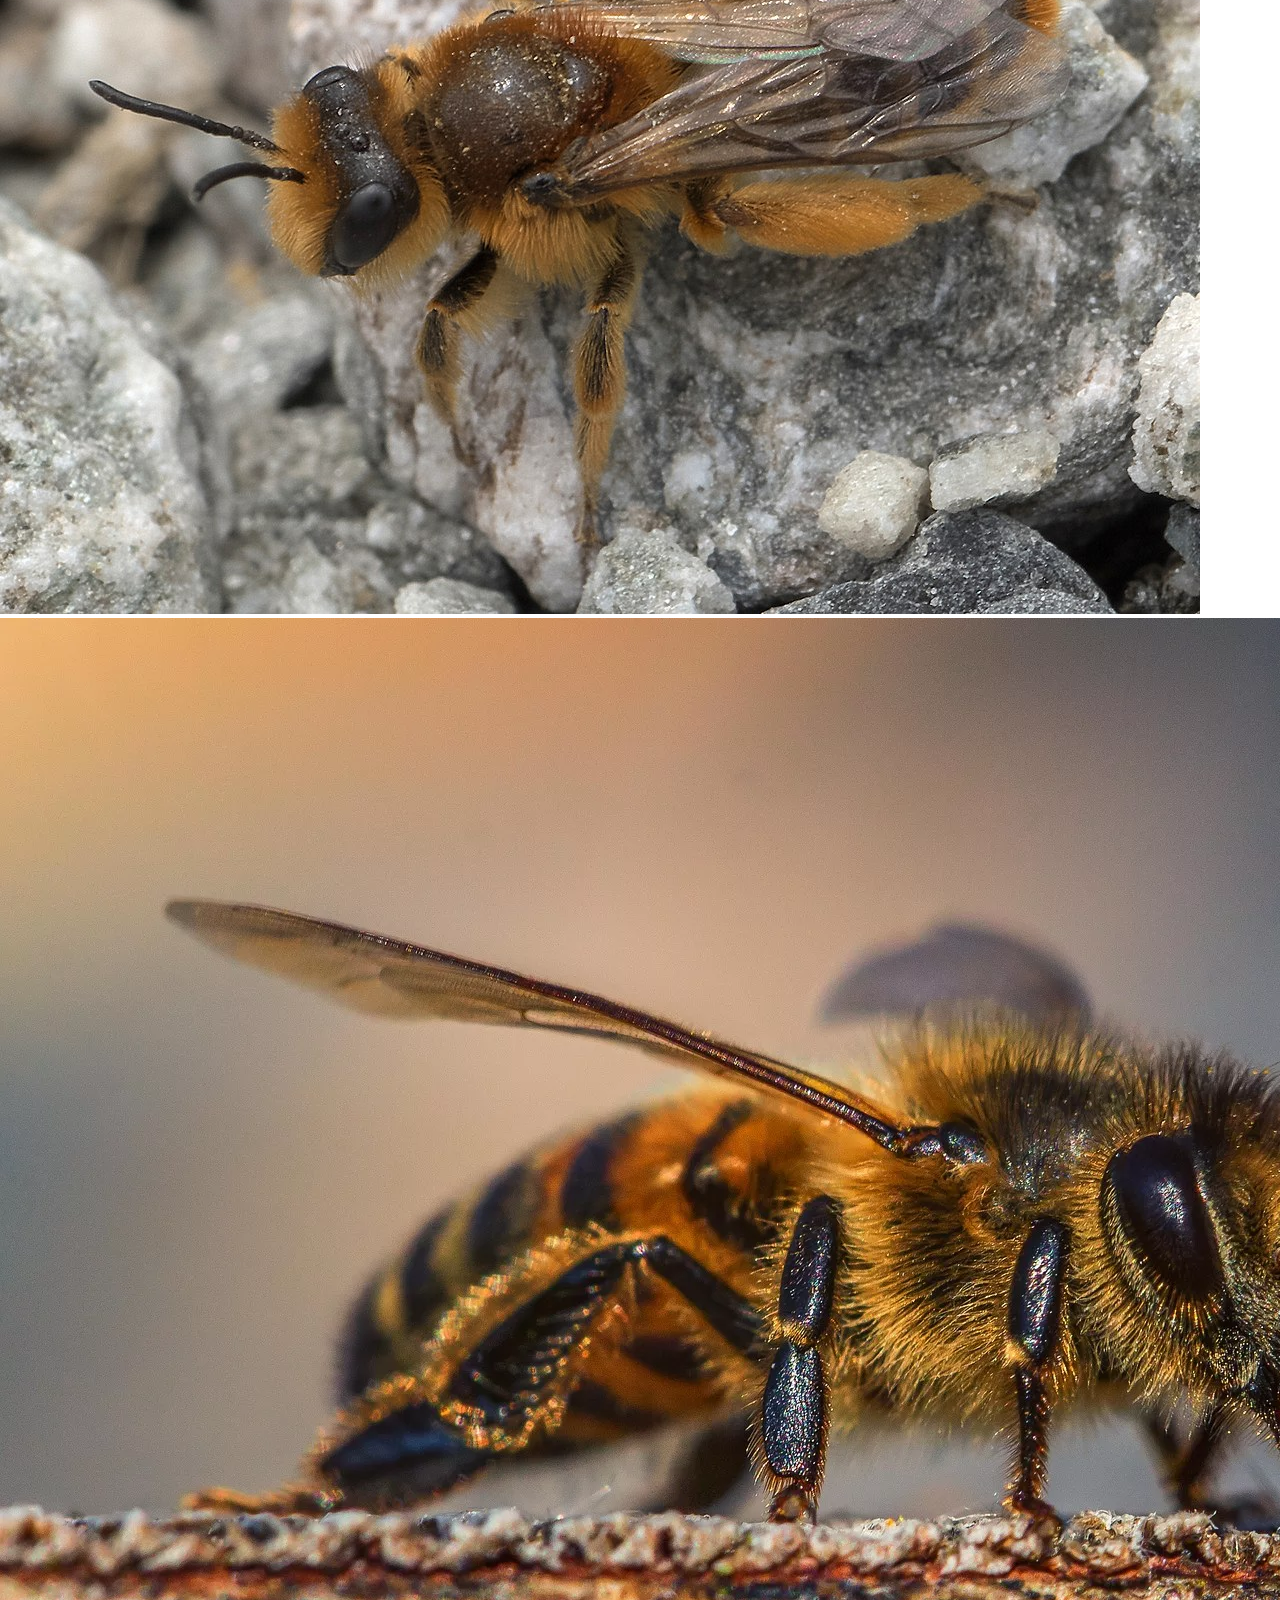
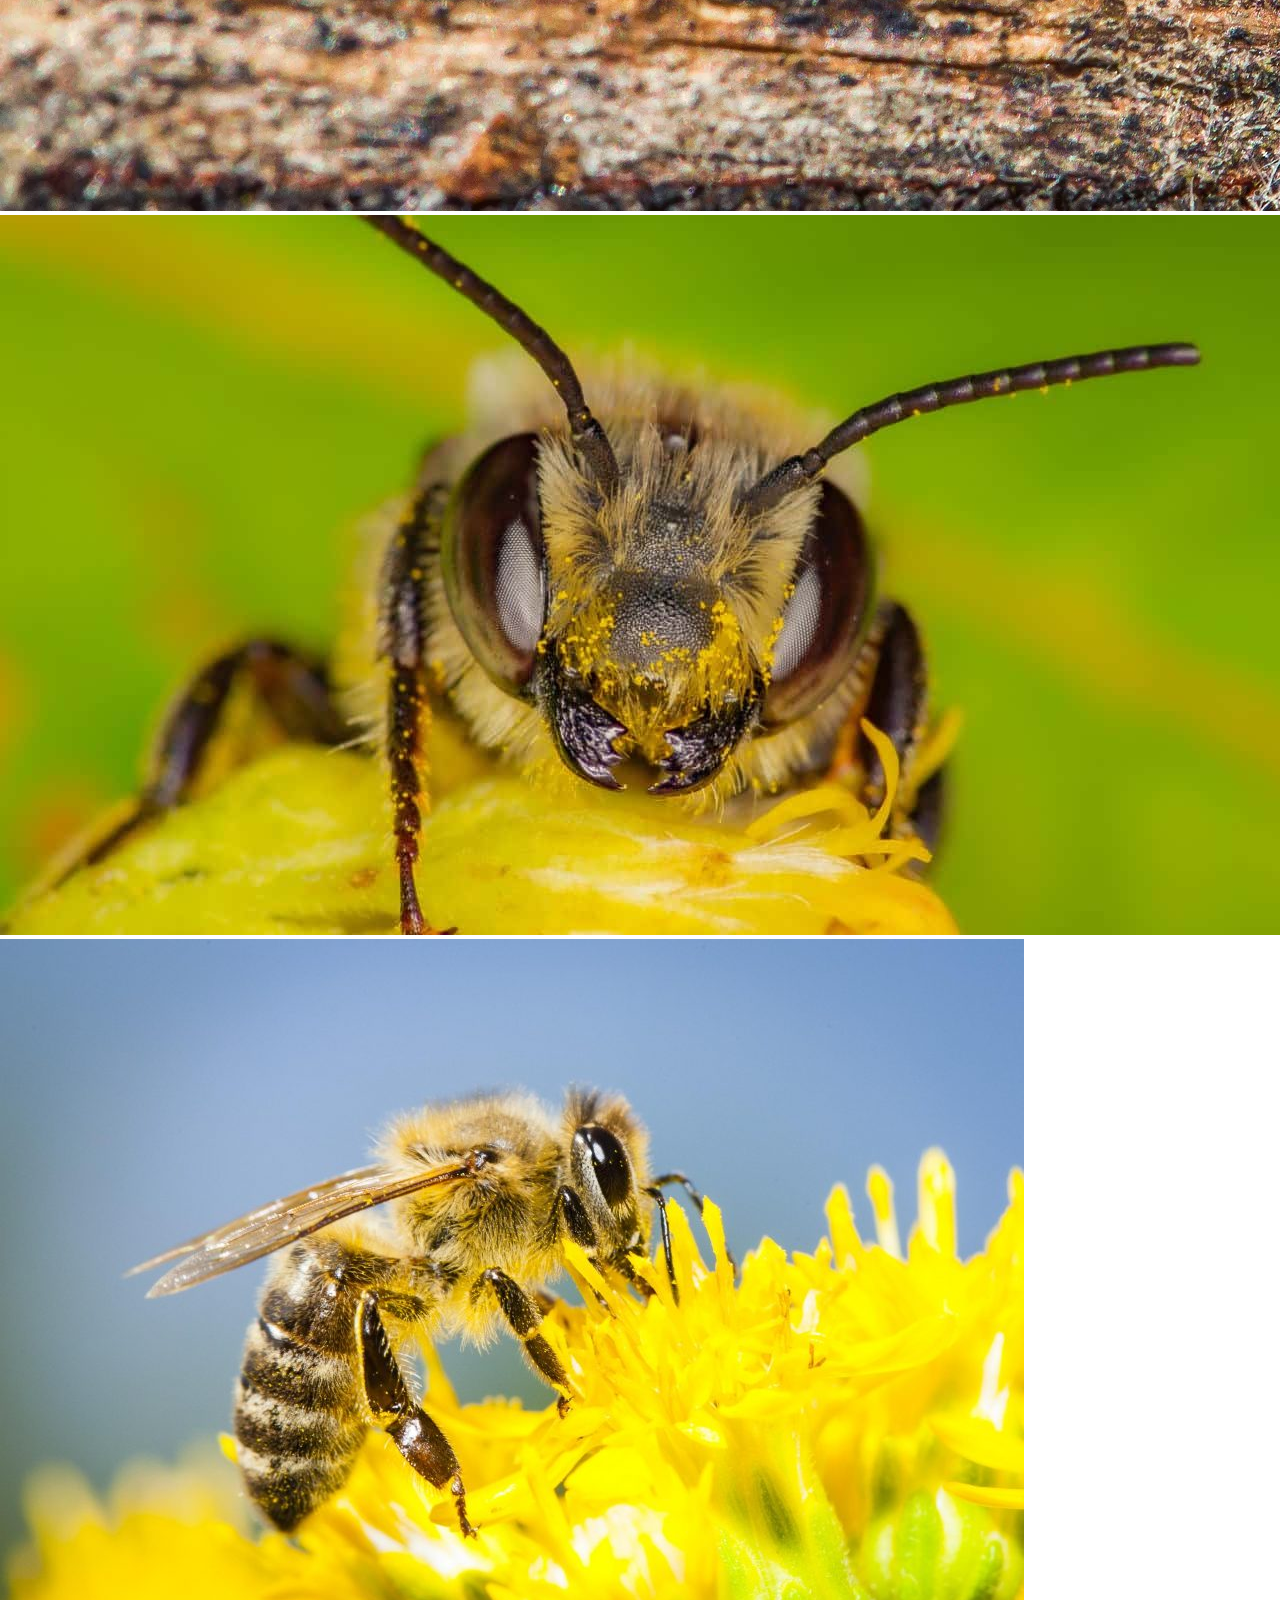
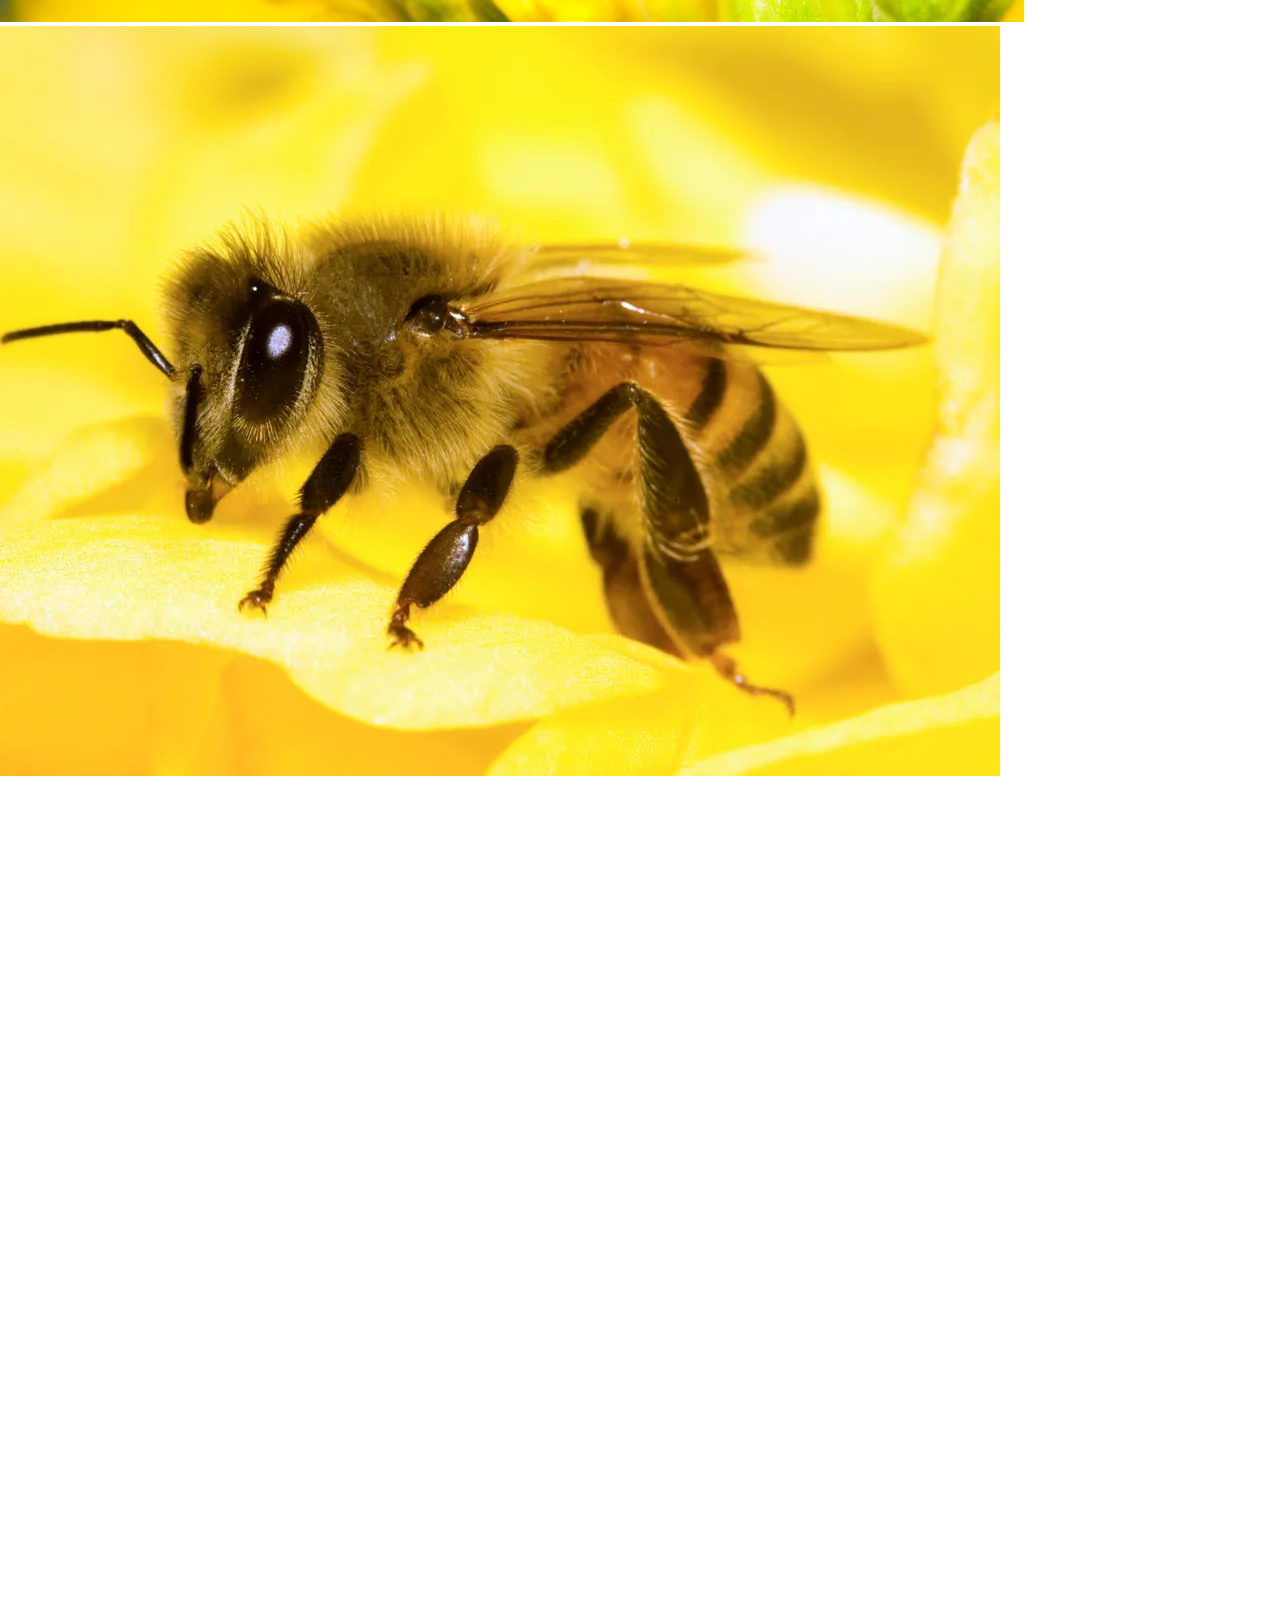
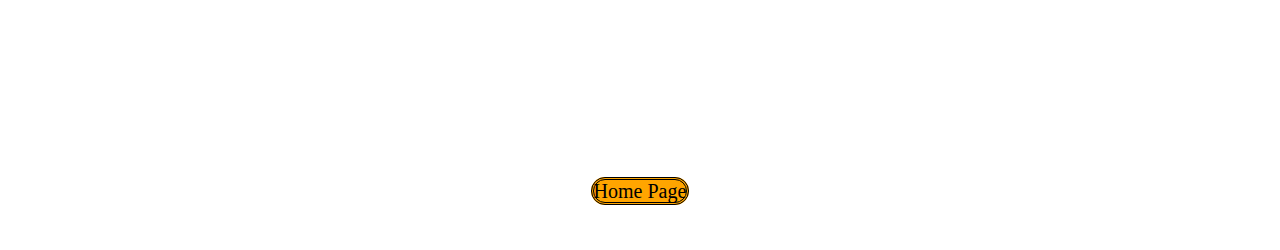
<file: page4.html>
<!DOCTYPE html>
<html lang="en">
<head>
<title>Just Beecause</title>
<link href="style.css" type="text/css" rel="stylesheet">
</head>
<body>

    <header class="header">
        <div>  
            <img src="Images/scary-bee.png" alt="Just Beecause Logo">
        </div>
        <nav class="navbar">
            <ul>  
                <li><a href="index.html">Home</a></li>
                <li><a href="page1.html">Bees</a></li> 
                <li><a href="page2.html">Bee Identification</a></li>
                <li><a href="page3.html">Dangers and Ways to Hlp</a></li>
                <li><a href="page5.html">References</a></li> 
            </ul>
        </nav>
    </header>

<h1>This is the Gallery</h1>

<h2>Pictures</h2>
<img src="Images/bombus-hortorum.jpg" alt="">
<img src="Images/Buff-tailed bumblebee.webp" alt="">
<img src="Images/Leioproctus.jpg" alt="">
<img src="Images/Honeybees.webp" alt="">
<img src="Images/bee-image2.jfif" alt="">
<img src="Images/bee-image1.jfif" alt="">
<img src="Images/bee-image3.jfif" alt="">
<div class="linkback">
    <a href="index.html" style="text-decoration: none;margin: 45%;font-size: 20px;color: black;background-color: orange;text-align: center;font-family: Verdana;border-radius: 30px;border-style: double;">Home Page</a>
</div>
</file>
<file: style.css>
body {
  background-image: url('Images/last-bee-background.jpg'); 
  background-repeat: repeat;
  background-attachment: fixed;
  background-size: 100% 100%;
  margin: 0px;
}

.header {
position: relative;
background-color: transparent;
top: 0;
left: 0;
width: 90%;
padding: 20px 100px;
display: flex;
justify-content: space-between;
align-items: center;
z-index: 100;
}

h1 {
text-align: center;
background-color: orange;
border-style: double;
font-size: 35px;
}

h2 {
text-align: center;
background-color: orange;
border-style: double;
font-size: 25px;
}

p {
font-size: 20px;
text-align: center;
background-color: orange;
border-radius: 20px;
margin-left: 600px;
margin-right: 600px;
border-style: solid;
border-width: 1px;
}

.paragraph {
font-size: 20px;
text-align: center;
background-color: orange;
border-radius: 20px;
margin-left: 300px;
margin-right: 300px;
border-style: solid;
border-width: 1px;
}

div {
text-align: center;
background-color: orange;
margin-left: 19px;
border-style: solid;
border-width: 1px;
margin-right: 19px;
}

.navbar ul{ 
list-style-type: none;
background-color: orange;
padding: 0px;
margin: 0px;
overflow: hidden;
border-style: double;
border-radius: 30px;
}

.navbar a{
color: black;
font-family: Verdana;
font-size: 20px;
padding: 15px;
text-decoration: none;
display: block;
text-align: center;
}

.navbar a:hover{
background-color: yellow;
}

.navbar li{
float: left;
}

div{
height: 70px;
background-color: transparent;
border: transparent;
}

.references {
color: black;
font-family: Verdana;
font-size: 20px;
padding: 15px;
text-decoration: underline;
display: block;
text-align: center;
}

.filler {
  display: flex;
  flex-wrap: wrap;
  justify-content: center;
}

.filler-item {
  margin: 70px;
}

.filler-item img {
  width: 400px;
  height: 400px;
  object-fit: cover;
  border-radius: 15px;
  box-shadow: 0 0 5px rgba(0, 0, 0, 0.3);
  transition: transform 0.3s ease;
}

.filler-item img:hover {
  transform: scale(1.2);
}

.img_size_cards{
  width:1600px;
  height: 800px;
}

.linkback {
margin-top: 1000px;
}
</file>
